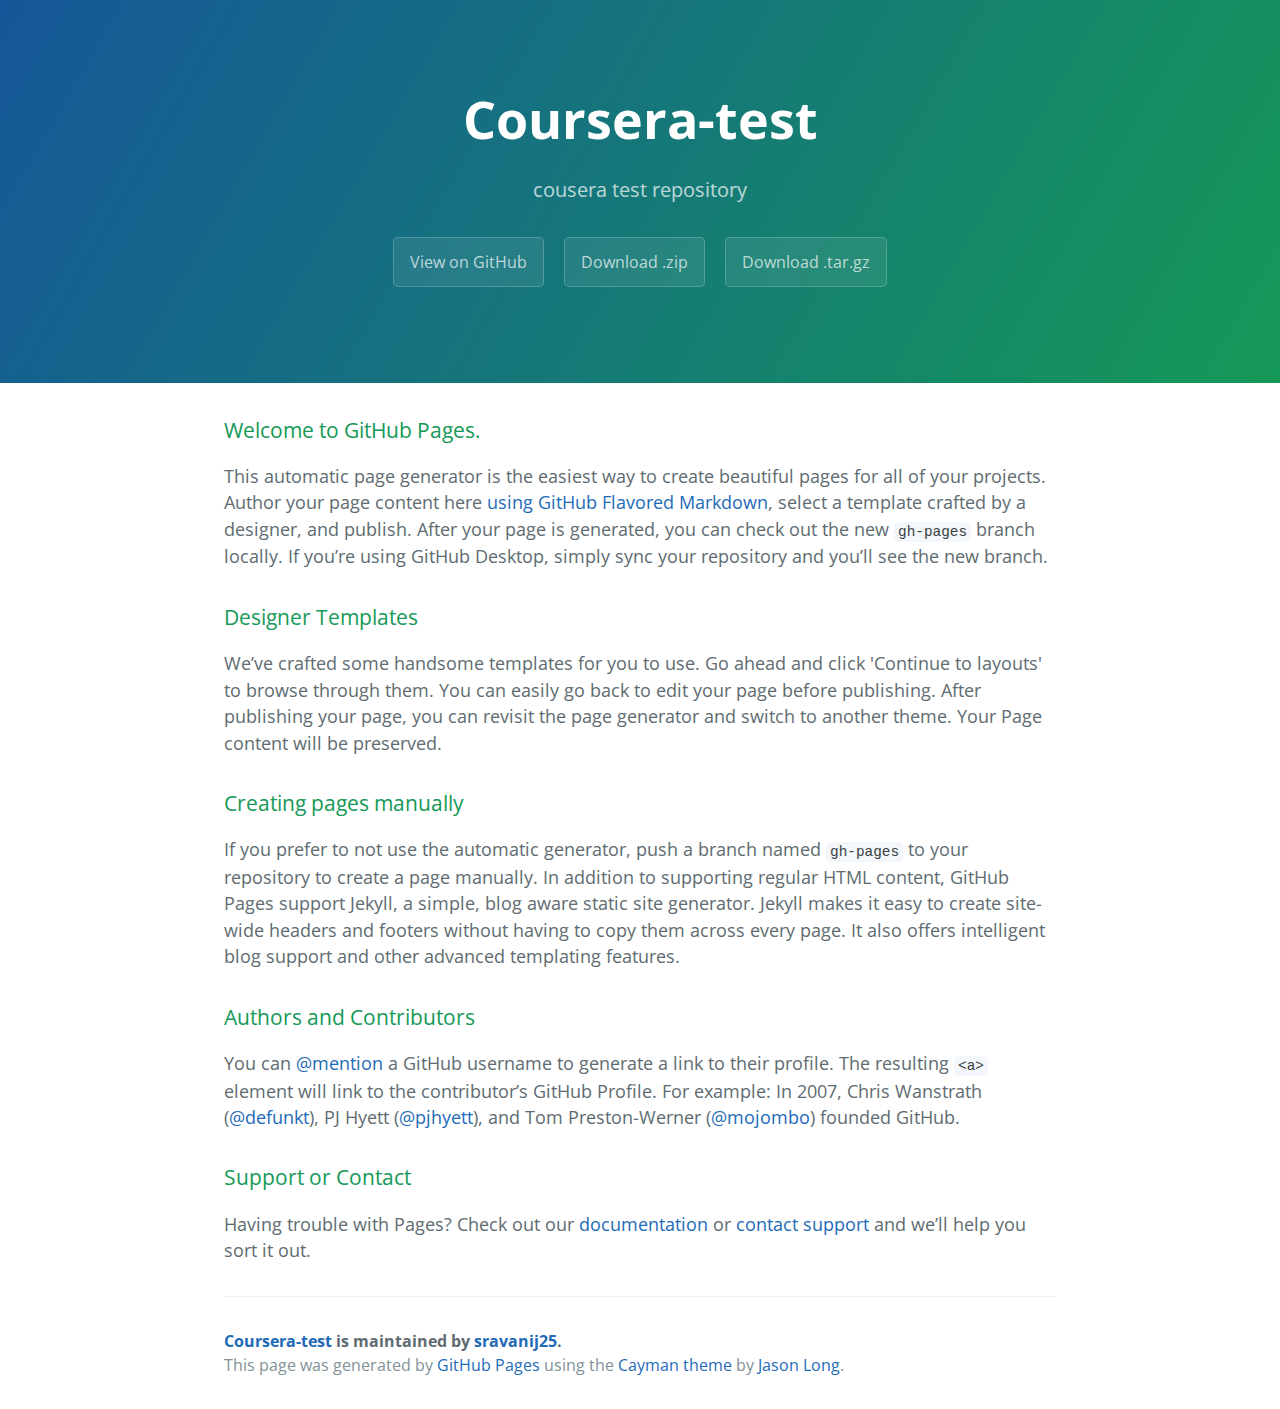
<file: index.html>
<!DOCTYPE html>
<html lang="en-us">
  <head>
    <meta charset="UTF-8">
    <title>Coursera-test by sravanij25</title>
    <meta name="viewport" content="width=device-width, initial-scale=1">
    <link rel="stylesheet" type="text/css" href="stylesheets/normalize.css" media="screen">
    <link href='https://fonts.googleapis.com/css?family=Open+Sans:400,700' rel='stylesheet' type='text/css'>
    <link rel="stylesheet" type="text/css" href="stylesheets/stylesheet.css" media="screen">
    <link rel="stylesheet" type="text/css" href="stylesheets/github-light.css" media="screen">
  </head>
  <body>
    <section class="page-header">
      <h1 class="project-name">Coursera-test</h1>
      <h2 class="project-tagline">cousera test repository</h2>
      <a href="https://github.com/sravanij25/coursera-test" class="btn">View on GitHub</a>
      <a href="https://github.com/sravanij25/coursera-test/zipball/master" class="btn">Download .zip</a>
      <a href="https://github.com/sravanij25/coursera-test/tarball/master" class="btn">Download .tar.gz</a>
    </section>

    <section class="main-content">
      <h3>
<a id="welcome-to-github-pages" class="anchor" href="#welcome-to-github-pages" aria-hidden="true"><span aria-hidden="true" class="octicon octicon-link"></span></a>Welcome to GitHub Pages.</h3>

<p>This automatic page generator is the easiest way to create beautiful pages for all of your projects. Author your page content here <a href="https://guides.github.com/features/mastering-markdown/">using GitHub Flavored Markdown</a>, select a template crafted by a designer, and publish. After your page is generated, you can check out the new <code>gh-pages</code> branch locally. If you’re using GitHub Desktop, simply sync your repository and you’ll see the new branch.</p>

<h3>
<a id="designer-templates" class="anchor" href="#designer-templates" aria-hidden="true"><span aria-hidden="true" class="octicon octicon-link"></span></a>Designer Templates</h3>

<p>We’ve crafted some handsome templates for you to use. Go ahead and click 'Continue to layouts' to browse through them. You can easily go back to edit your page before publishing. After publishing your page, you can revisit the page generator and switch to another theme. Your Page content will be preserved.</p>

<h3>
<a id="creating-pages-manually" class="anchor" href="#creating-pages-manually" aria-hidden="true"><span aria-hidden="true" class="octicon octicon-link"></span></a>Creating pages manually</h3>

<p>If you prefer to not use the automatic generator, push a branch named <code>gh-pages</code> to your repository to create a page manually. In addition to supporting regular HTML content, GitHub Pages support Jekyll, a simple, blog aware static site generator. Jekyll makes it easy to create site-wide headers and footers without having to copy them across every page. It also offers intelligent blog support and other advanced templating features.</p>

<h3>
<a id="authors-and-contributors" class="anchor" href="#authors-and-contributors" aria-hidden="true"><span aria-hidden="true" class="octicon octicon-link"></span></a>Authors and Contributors</h3>

<p>You can <a href="https://help.github.com/articles/basic-writing-and-formatting-syntax/#mentioning-users-and-teams" class="user-mention">@mention</a> a GitHub username to generate a link to their profile. The resulting <code>&lt;a&gt;</code> element will link to the contributor’s GitHub Profile. For example: In 2007, Chris Wanstrath (<a href="https://github.com/defunkt" class="user-mention">@defunkt</a>), PJ Hyett (<a href="https://github.com/pjhyett" class="user-mention">@pjhyett</a>), and Tom Preston-Werner (<a href="https://github.com/mojombo" class="user-mention">@mojombo</a>) founded GitHub.</p>

<h3>
<a id="support-or-contact" class="anchor" href="#support-or-contact" aria-hidden="true"><span aria-hidden="true" class="octicon octicon-link"></span></a>Support or Contact</h3>

<p>Having trouble with Pages? Check out our <a href="https://help.github.com/pages">documentation</a> or <a href="https://github.com/contact">contact support</a> and we’ll help you sort it out.</p>

      <footer class="site-footer">
        <span class="site-footer-owner"><a href="https://github.com/sravanij25/coursera-test">Coursera-test</a> is maintained by <a href="https://github.com/sravanij25">sravanij25</a>.</span>

        <span class="site-footer-credits">This page was generated by <a href="https://pages.github.com">GitHub Pages</a> using the <a href="https://github.com/jasonlong/cayman-theme">Cayman theme</a> by <a href="https://twitter.com/jasonlong">Jason Long</a>.</span>
      </footer>

    </section>

  
  </body>
</html>
</file>
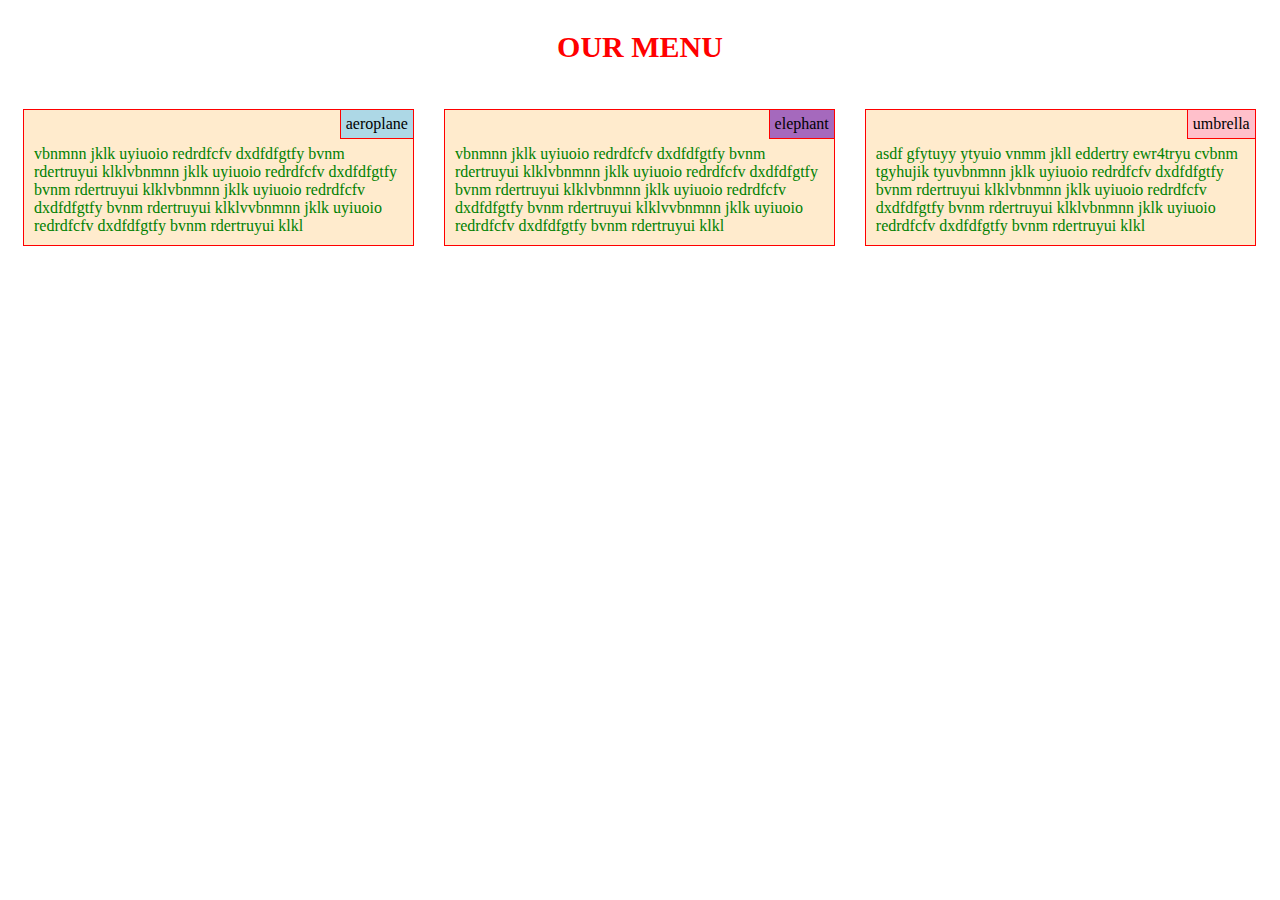
<file: mod2/index.html>
<!DOCTYPE html>
<html>
<head>
	<title>our menu</title>
	<link rel="stylesheet" type="text/css" href="./css/styles.css">
</head>
<body>


<p> OUR MENU</p>
<section class="box" id="p1">
	<div class="block">
      <div claSS="tile" id="blue">aeroplane </div>
      <div class="content">
      vbnmnn jklk uyiuoio redrdfcfv dxdfdfgtfy bvnm rdertruyui klklvbnmnn jklk uyiuoio redrdfcfv dxdfdfgtfy bvnm rdertruyui klklvbnmnn jklk uyiuoio redrdfcfv dxdfdfgtfy bvnm rdertruyui klklvvbnmnn jklk uyiuoio redrdfcfv dxdfdfgtfy bvnm rdertruyui klkl
      </div> </div>
</section>
<section class="box" id="p2">
	<div class="block">
      <div CLASS="tile" id="green"> elephant</div>
      <div  class="content">
      vbnmnn jklk uyiuoio redrdfcfv dxdfdfgtfy bvnm rdertruyui klklvbnmnn jklk uyiuoio redrdfcfv dxdfdfgtfy bvnm rdertruyui klklvbnmnn jklk uyiuoio redrdfcfv dxdfdfgtfy bvnm rdertruyui klklvvbnmnn jklk uyiuoio redrdfcfv dxdfdfgtfy bvnm rdertruyui klkl
      </div></div>
</section>
<section class="box" id="p3">
	<div class="block">
      <div CLASS="tile" id="pink"> umbrella</div>
      <div class="content">
      asdf gfytuyy ytyuio vnmm jkll eddertry ewr4tryu cvbnm tgyhujik tyuvbnmnn jklk uyiuoio redrdfcfv dxdfdfgtfy bvnm rdertruyui klklvbnmnn jklk uyiuoio redrdfcfv dxdfdfgtfy bvnm rdertruyui klklvbnmnn jklk uyiuoio redrdfcfv dxdfdfgtfy bvnm rdertruyui klkl
      </div></div>
</section>

</body>
</html>
</file>
<file: stylesheets/stylesheet.css>
* {
  box-sizing: border-box; }

body {
  padding: 0;
  margin: 0;
  font-family: "Open Sans", "Helvetica Neue", Helvetica, Arial, sans-serif;
  font-size: 16px;
  line-height: 1.5;
  color: #606c71; }

a {
  color: #1e6bb8;
  text-decoration: none; }
  a:hover {
    text-decoration: underline; }

.btn {
  display: inline-block;
  margin-bottom: 1rem;
  color: rgba(255, 255, 255, 0.7);
  background-color: rgba(255, 255, 255, 0.08);
  border-color: rgba(255, 255, 255, 0.2);
  border-style: solid;
  border-width: 1px;
  border-radius: 0.3rem;
  transition: color 0.2s, background-color 0.2s, border-color 0.2s; }
  .btn + .btn {
    margin-left: 1rem; }

.btn:hover {
  color: rgba(255, 255, 255, 0.8);
  text-decoration: none;
  background-color: rgba(255, 255, 255, 0.2);
  border-color: rgba(255, 255, 255, 0.3); }

@media screen and (min-width: 64em) {
  .btn {
    padding: 0.75rem 1rem; } }

@media screen and (min-width: 42em) and (max-width: 64em) {
  .btn {
    padding: 0.6rem 0.9rem;
    font-size: 0.9rem; } }

@media screen and (max-width: 42em) {
  .btn {
    display: block;
    width: 100%;
    padding: 0.75rem;
    font-size: 0.9rem; }
    .btn + .btn {
      margin-top: 1rem;
      margin-left: 0; } }

.page-header {
  color: #fff;
  text-align: center;
  background-color: #159957;
  background-image: linear-gradient(120deg, #155799, #159957); }

@media screen and (min-width: 64em) {
  .page-header {
    padding: 5rem 6rem; } }

@media screen and (min-width: 42em) and (max-width: 64em) {
  .page-header {
    padding: 3rem 4rem; } }

@media screen and (max-width: 42em) {
  .page-header {
    padding: 2rem 1rem; } }

.project-name {
  margin-top: 0;
  margin-bottom: 0.1rem; }

@media screen and (min-width: 64em) {
  .project-name {
    font-size: 3.25rem; } }

@media screen and (min-width: 42em) and (max-width: 64em) {
  .project-name {
    font-size: 2.25rem; } }

@media screen and (max-width: 42em) {
  .project-name {
    font-size: 1.75rem; } }

.project-tagline {
  margin-bottom: 2rem;
  font-weight: normal;
  opacity: 0.7; }

@media screen and (min-width: 64em) {
  .project-tagline {
    font-size: 1.25rem; } }

@media screen and (min-width: 42em) and (max-width: 64em) {
  .project-tagline {
    font-size: 1.15rem; } }

@media screen and (max-width: 42em) {
  .project-tagline {
    font-size: 1rem; } }

.main-content :first-child {
  margin-top: 0; }
.main-content img {
  max-width: 100%; }
.main-content h1, .main-content h2, .main-content h3, .main-content h4, .main-content h5, .main-content h6 {
  margin-top: 2rem;
  margin-bottom: 1rem;
  font-weight: normal;
  color: #159957; }
.main-content p {
  margin-bottom: 1em; }
.main-content code {
  padding: 2px 4px;
  font-family: Consolas, "Liberation Mono", Menlo, Courier, monospace;
  font-size: 0.9rem;
  color: #383e41;
  background-color: #f3f6fa;
  border-radius: 0.3rem; }
.main-content pre {
  padding: 0.8rem;
  margin-top: 0;
  margin-bottom: 1rem;
  font: 1rem Consolas, "Liberation Mono", Menlo, Courier, monospace;
  color: #567482;
  word-wrap: normal;
  background-color: #f3f6fa;
  border: solid 1px #dce6f0;
  border-radius: 0.3rem; }
  .main-content pre > code {
    padding: 0;
    margin: 0;
    font-size: 0.9rem;
    color: #567482;
    word-break: normal;
    white-space: pre;
    background: transparent;
    border: 0; }
.main-content .highlight {
  margin-bottom: 1rem; }
  .main-content .highlight pre {
    margin-bottom: 0;
    word-break: normal; }
.main-content .highlight pre, .main-content pre {
  padding: 0.8rem;
  overflow: auto;
  font-size: 0.9rem;
  line-height: 1.45;
  border-radius: 0.3rem; }
.main-content pre code, .main-content pre tt {
  display: inline;
  max-width: initial;
  padding: 0;
  margin: 0;
  overflow: initial;
  line-height: inherit;
  word-wrap: normal;
  background-color: transparent;
  border: 0; }
  .main-content pre code:before, .main-content pre code:after, .main-content pre tt:before, .main-content pre tt:after {
    content: normal; }
.main-content ul, .main-content ol {
  margin-top: 0; }
.main-content blockquote {
  padding: 0 1rem;
  margin-left: 0;
  color: #819198;
  border-left: 0.3rem solid #dce6f0; }
  .main-content blockquote > :first-child {
    margin-top: 0; }
  .main-content blockquote > :last-child {
    margin-bottom: 0; }
.main-content table {
  display: block;
  width: 100%;
  overflow: auto;
  word-break: normal;
  word-break: keep-all; }
  .main-content table th {
    font-weight: bold; }
  .main-content table th, .main-content table td {
    padding: 0.5rem 1rem;
    border: 1px solid #e9ebec; }
.main-content dl {
  padding: 0; }
  .main-content dl dt {
    padding: 0;
    margin-top: 1rem;
    font-size: 1rem;
    font-weight: bold; }
  .main-content dl dd {
    padding: 0;
    margin-bottom: 1rem; }
.main-content hr {
  height: 2px;
  padding: 0;
  margin: 1rem 0;
  background-color: #eff0f1;
  border: 0; }

@media screen and (min-width: 64em) {
  .main-content {
    max-width: 64rem;
    padding: 2rem 6rem;
    margin: 0 auto;
    font-size: 1.1rem; } }

@media screen and (min-width: 42em) and (max-width: 64em) {
  .main-content {
    padding: 2rem 4rem;
    font-size: 1.1rem; } }

@media screen and (max-width: 42em) {
  .main-content {
    padding: 2rem 1rem;
    font-size: 1rem; } }

.site-footer {
  padding-top: 2rem;
  margin-top: 2rem;
  border-top: solid 1px #eff0f1; }

.site-footer-owner {
  display: block;
  font-weight: bold; }

.site-footer-credits {
  color: #819198; }

@media screen and (min-width: 64em) {
  .site-footer {
    font-size: 1rem; } }

@media screen and (min-width: 42em) and (max-width: 64em) {
  .site-footer {
    font-size: 1rem; } }

@media screen and (max-width: 42em) {
  .site-footer {
    font-size: 0.9rem; } }
</file>
<file: stylesheets/github-light.css>
/*
   Copyright 2014 GitHub Inc.

   Licensed under the Apache License, Version 2.0 (the "License");
   you may not use this file except in compliance with the License.
   You may obtain a copy of the License at

       http://www.apache.org/licenses/LICENSE-2.0

   Unless required by applicable law or agreed to in writing, software
   distributed under the License is distributed on an "AS IS" BASIS,
   WITHOUT WARRANTIES OR CONDITIONS OF ANY KIND, either express or implied.
   See the License for the specific language governing permissions and
   limitations under the License.

*/

.pl-c /* comment */ {
  color: #969896;
}

.pl-c1      /* constant, markup.raw, meta.diff.header, meta.module-reference, meta.property-name, support, support.constant, support.variable, variable.other.constant */,
.pl-s .pl-v /* string variable */ {
  color: #0086b3;
}

.pl-e  /* entity */,
.pl-en /* entity.name */ {
  color: #795da3;
}

.pl-s .pl-s1 /* string source */,
.pl-smi      /* storage.modifier.import, storage.modifier.package, storage.type.java, variable.other, variable.parameter.function */ {
  color: #333;
}

.pl-ent /* entity.name.tag */ {
  color: #63a35c;
}

.pl-k /* keyword, storage, storage.type */ {
  color: #a71d5d;
}

.pl-pds              /* punctuation.definition.string, string.regexp.character-class */,
.pl-s                /* string */,
.pl-s .pl-pse .pl-s1 /* string punctuation.section.embedded source */,
.pl-sr               /* string.regexp */,
.pl-sr .pl-cce       /* string.regexp constant.character.escape */,
.pl-sr .pl-sra       /* string.regexp string.regexp.arbitrary-repitition */,
.pl-sr .pl-sre       /* string.regexp source.ruby.embedded */ {
  color: #183691;
}

.pl-v /* variable */ {
  color: #ed6a43;
}

.pl-id /* invalid.deprecated */ {
  color: #b52a1d;
}

.pl-ii /* invalid.illegal */ {
  background-color: #b52a1d;
  color: #f8f8f8;
}

.pl-sr .pl-cce /* string.regexp constant.character.escape */ {
  color: #63a35c;
  font-weight: bold;
}

.pl-ml /* markup.list */ {
  color: #693a17;
}

.pl-mh        /* markup.heading */,
.pl-mh .pl-en /* markup.heading entity.name */,
.pl-ms        /* meta.separator */ {
  color: #1d3e81;
  font-weight: bold;
}

.pl-mq /* markup.quote */ {
  color: #008080;
}

.pl-mi /* markup.italic */ {
  color: #333;
  font-style: italic;
}

.pl-mb /* markup.bold */ {
  color: #333;
  font-weight: bold;
}

.pl-md /* markup.deleted, meta.diff.header.from-file */ {
  background-color: #ffecec;
  color: #bd2c00;
}

.pl-mi1 /* markup.inserted, meta.diff.header.to-file */ {
  background-color: #eaffea;
  color: #55a532;
}

.pl-mdr /* meta.diff.range */ {
  color: #795da3;
  font-weight: bold;
}

.pl-mo /* meta.output */ {
  color: #1d3e81;
}
</file>
<file: mod2/css/styles.css>
.box{
	width:33.3%;
    padding:10px 10px 10px 10px;

	
	box-sizing: border-box;
	float: left;
	
}
p{
	font-size: 30px;
	color:red;
	font-weight: bold;
	text-align: center;
}
.block{
	margin:5px;
	border:1px solid red;
	position: relative;
	background-color:#ffebcd;
}

.tile{
	padding:5px;
	border-left:1px solid red;
	border-bottom:1px solid red;
	background-color:lightblue;
	position: absolute;
	top:0;
	right:0;
}

.content{
	margin-top: 25px;
	padding: 10px;
    color:green;
   // background-color: pink;
}






@media (min-width: 992px){
	#p1{
		width:33.3%;
	}

	#p2{
		width:33.3%;
		
	}
	#p3{
		width:33.3%;
	}
}	
@media (min-width: 768px) and (max-width: 991px){

	#p1{
		width:50%;
	}

	#p2{
		width:50%;
	}
	#p3{
		width:100%;
	}
}	
@media (max-width:767px) {

	#p1{
		width:100%;
	}

	#p2{
		width:100%;

	}

   #p3{
   	width:100%;

   }
}	
#blue{
	background-color: lightblue;
}
#green{
	background-color:#a569bd;
}
#pink{
	background-color: pink;
}
</file>
